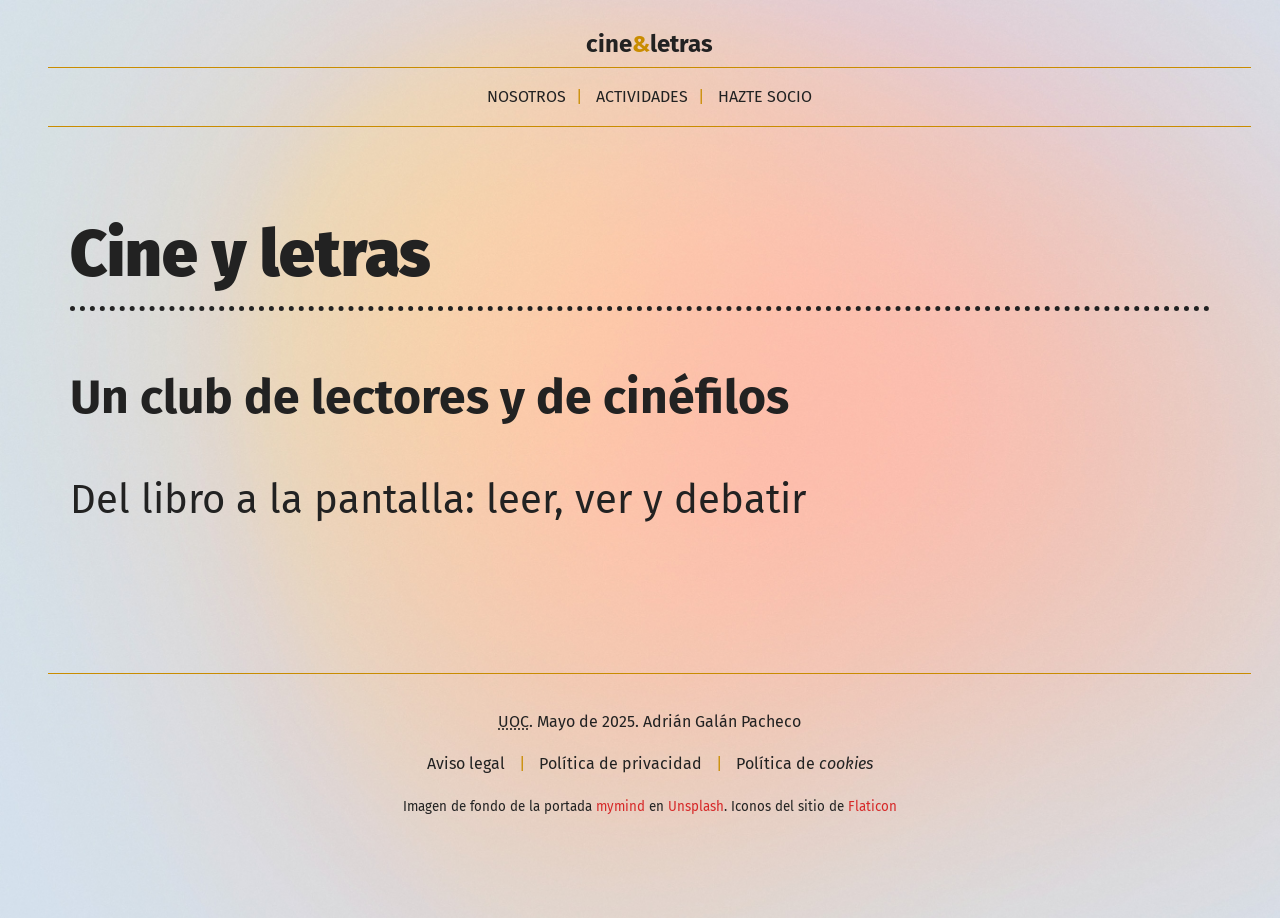
<file: index.html>
<!DOCTYPE html>
<html lang="es">

<head>
  <meta charset="UTF-8">
  <meta name="viewport" content="width=device-width, initial-scale=1.0">

  <title>Portada | Cine & Letras</title>

  <meta name="author" content="Adrián Galán Pacheco">
  <meta name="description" content="Cine y letras, explora la relación entre la literatura y el cine.">

  <link rel="icon" href="img/favicon.png" type="image/png">
  <link rel="stylesheet" href="css/estilos.css">

  <link rel="preconnect" href="https://fonts.googleapis.com">
  <link rel="preconnect" href="https://fonts.gstatic.com" crossorigin>
  <link href="https://fonts.googleapis.com/css2?family=Fira+Sans:ital,wght@0,400;0,700;0,900;1,400&display=swap"
    rel="stylesheet">
</head>

<body class="index">

  <header>
    <h1><a href="index.html" class="web-title">cine<span>&</span>letras</a></h1>

    <nav>
      <ul>
        <li><a href="nosotros.html" class="link-menu">Nosotros</a></li>
        <li><a href="actividades.html" class="link-menu">Actividades</a></li>
        <li><a href="formulario.html" class="link-menu">Hazte socio</a></li>
      </ul>
    </nav>
  </header>

  <main class="container index">
    <h2 class="title index">Cine y letras</h2>
    <h3 class="subtitle index">Un club de lectores y de cinéfilos</h3>
    <p class="subsubtitle index">Del libro a la pantalla: leer, ver y debatir</p>
  </main>

  <footer>
    <p><abbr title="Universitat Oberta de Catalunya" lang="ca">UOC</abbr>. Mayo de 2025. Adrián Galán Pacheco</p>

    <ul>
      <li><a href="" class="link-menu footer">Aviso legal</a></li>
      <li><a href="" class="link-menu footer">Política de privacidad</a></li>
      <li><a href="" class="link-menu footer">Política de <i lang="en">cookies</i></a></li>
    </ul>

    <p><small>Imagen de fondo de la portada <a href="https://unsplash.com/@mymind" class="link-text">mymind</a> en <a
          href="https://unsplash.com/photos/sun-in-the-sky-duringdaytime-XUlsF9LYeVk" class="link-text">Unsplash</a>.
        Iconos del sitio de
        <a href="https://www.flaticon.com/uicons" class="link-text">Flaticon</a></small></p>
  </footer>
</body>

</html>
</file>
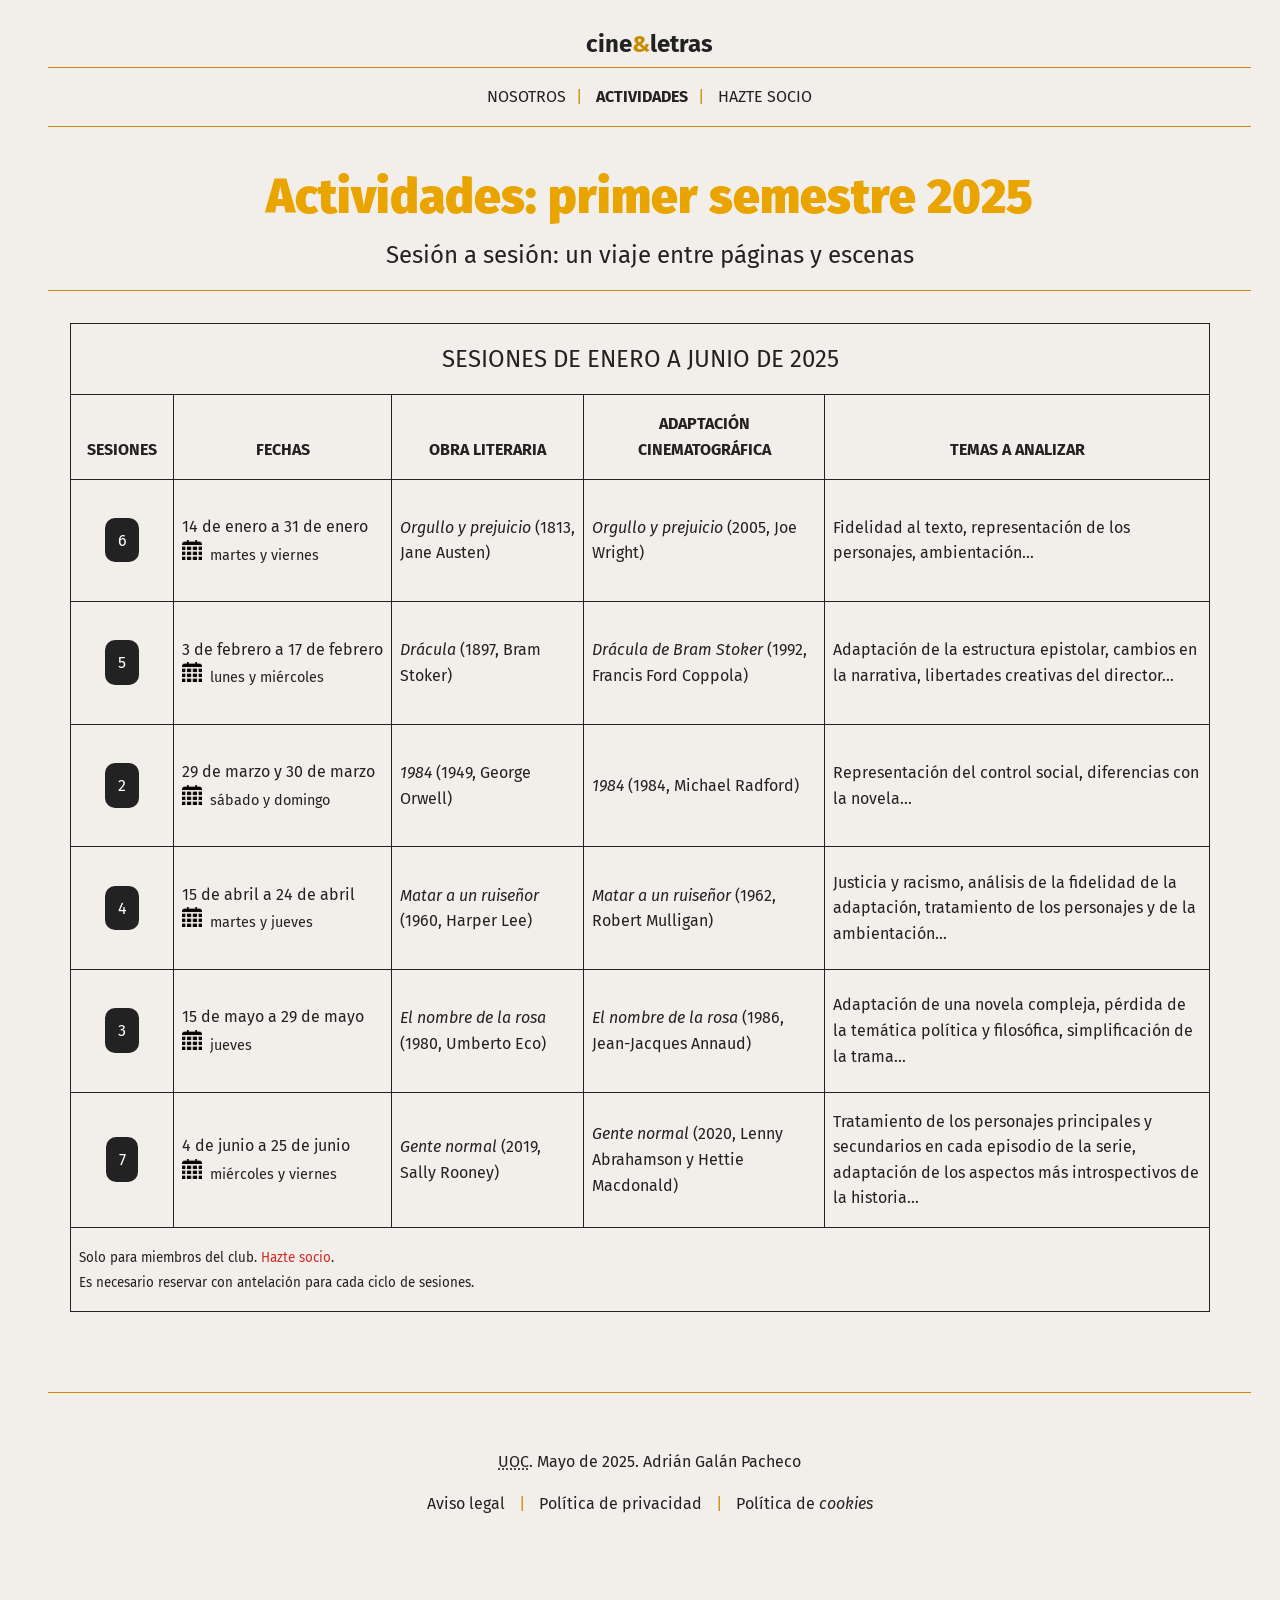
<file: actividades.html>
<!DOCTYPE html>
<html lang="es">

<head>
  <meta charset="UTF-8">
  <meta name="viewport" content="width=device-width, initial-scale=1.0">

  <title>Nosotros | Cine & Letras</title>

  <meta name="author" content="Adrián Galán Pacheco">
  <meta name="description" content="Explora las actividades para el primer semestre de 2025 del club Cine y letras.">

  <link rel="icon" href="img/favicon.png" type="image/png">
  <link rel="stylesheet" href="css/estilos.css">

  <link rel="preconnect" href="https://fonts.googleapis.com">
  <link rel="preconnect" href="https://fonts.gstatic.com" crossorigin>
  <link href="https://fonts.googleapis.com/css2?family=Fira+Sans:ital,wght@0,400;0,700;0,900;1,400&display=swap"
    rel="stylesheet">
</head>

<body>

  <header>
    <h1><a href="index.html" class="web-title">cine<span>&</span>letras</a></h1>

    <nav>
      <ul>
        <li><a href="nosotros.html" class="link-menu">Nosotros</a></li>
        <li><a href="actividades.html" class="link-menu active">Actividades</a></li>
        <li><a href="formulario.html" class="link-menu">Hazte socio</a></li>
      </ul>
    </nav>
  </header>

  <main>

    <header>
      <h2>Actividades: primer semestre 2025</h2>
      <p class="subsubtitle">Sesión a sesión: un viaje entre páginas y escenas</p>
    </header>

    <table class="container">
      <caption>
        SESIONES DE ENERO A JUNIO DE 2025
      </caption>

      <thead>
        <tr>
          <th scope="col">SESIONES</th>
          <th scope="col">FECHAS</th>
          <th scope="col">OBRA LITERARIA</th>
          <th scope="col">ADAPTACIÓN CINEMATOGRÁFICA</th>
          <th scope="col">TEMAS A ANALIZAR</th>
        </tr>
      </thead>

      <tbody>
        <tr>
          <td><span class="wrapper">6</span></td>
          <td><time datetime="2025-01-14">14 de enero</time> a <time datetime="2025-01-31">31 de enero</time> <span
              class="date">martes y viernes</span></td>
          <td><cite>Orgullo y prejuicio</cite> (1813, Jane Austen)</td>
          <td><cite>Orgullo y prejuicio</cite> (2005, Joe Wright)</td>
          <td>Fidelidad al texto, representación de los personajes, ambientación…</td>
        </tr>

        <tr>
          <td><span class="wrapper">5</span></td>
          <td><time datetime="2025-02-03">3 de febrero</time> a <time datetime="2025-02-17">17 de febrero</time> <span
              class="date">lunes y miércoles</span></td>
          <td><cite>Drácula</cite> (1897, Bram Stoker)</td>
          <td><cite>Drácula de Bram Stoker</cite> (1992, Francis Ford Coppola)</td>
          <td>Adaptación de la estructura epistolar, cambios en la narrativa, libertades creativas del director…</td>
        </tr>

        <tr>
          <td><span class="wrapper">2</span></td>
          <td><time datetime="2025-03-29">29 de marzo</time> y <time datetime="2025-03-30">30 de marzo</time> <span
              class="date">sábado y domingo</span></td>
          <td><cite>1984</cite> (1949, George Orwell)</td>
          <td><cite>1984</cite> (1984, Michael Radford)</td>
          <td>Representación del control social, diferencias con la novela…</td>
        </tr>

        <tr>
          <td><span class="wrapper">4</span></td>
          <td><time datetime="2025-04-15">15 de abril</time> a <time datetime="2025-05-24">24 de abril</time> <span
              class="date">martes y jueves</span></td>
          <td><cite>Matar a un ruiseñor</cite> (1960, Harper Lee)</td>
          <td><cite>Matar a un ruiseñor</cite> (1962, Robert Mulligan)</td>
          <td>Justicia y racismo, análisis de la fidelidad de la adaptación, tratamiento de los personajes y de la
            ambientación… </td>
        </tr>

        <tr>
          <td><span class="wrapper">3</span></td>
          <td><time datetime="2025-05-15">15 de mayo</time> a <time datetime="2025-05-29">29 de mayo</time> <span
              class="date">jueves</span></td>
          <td><cite>El nombre de la rosa</cite> (1980, Umberto Eco)</td>
          <td><cite>El nombre de la rosa</cite> (1986, Jean-Jacques Annaud)</td>
          <td>Adaptación de una novela compleja, pérdida de la temática política y filosófica, simplificación de la
            trama…</td>
        </tr>

        <tr>
          <td><span class="wrapper">7</span></td>
          <td><time datetime="2025-06-04">4 de junio</time> a <time datetime="2025-06-25">25 de junio</time> <span
              class="date">miércoles y viernes</span></td>
          <td><cite>Gente normal</cite> (2019, Sally Rooney)</td>
          <td><cite>Gente normal</cite> (2020, Lenny Abrahamson y Hettie Macdonald)</td>
          <td>Tratamiento de los personajes principales y secundarios en cada episodio de la serie, adaptación de los
            aspectos más introspectivos de la historia…</td>
        </tr>
      </tbody>

      <tfoot class="tfoot">
        <tr>
          <td colspan="5">
            <p><small>Solo para miembros del club. <a href="formulario.html" class="link-text">Hazte socio</a>.</small>
            </p>
            <p><small>Es necesario reservar con antelación para cada ciclo de sesiones.</small></p>
          </td>
        </tr>
      </tfoot>
    </table>

  </main>

  <footer>
    <p><abbr title="Universitat Oberta de Catalunya" lang="ca">UOC</abbr>. Mayo de 2025. Adrián Galán Pacheco</p>

    <ul>
      <li><a href="" class="link-menu footer">Aviso legal</a></li>
      <li><a href="" class="link-menu footer">Política de privacidad</a></li>
      <li><a href="" class="link-menu footer">Política de <i lang="en">cookies</i></a></li>
    </ul>
  </footer>
</body>

</html>
</file>
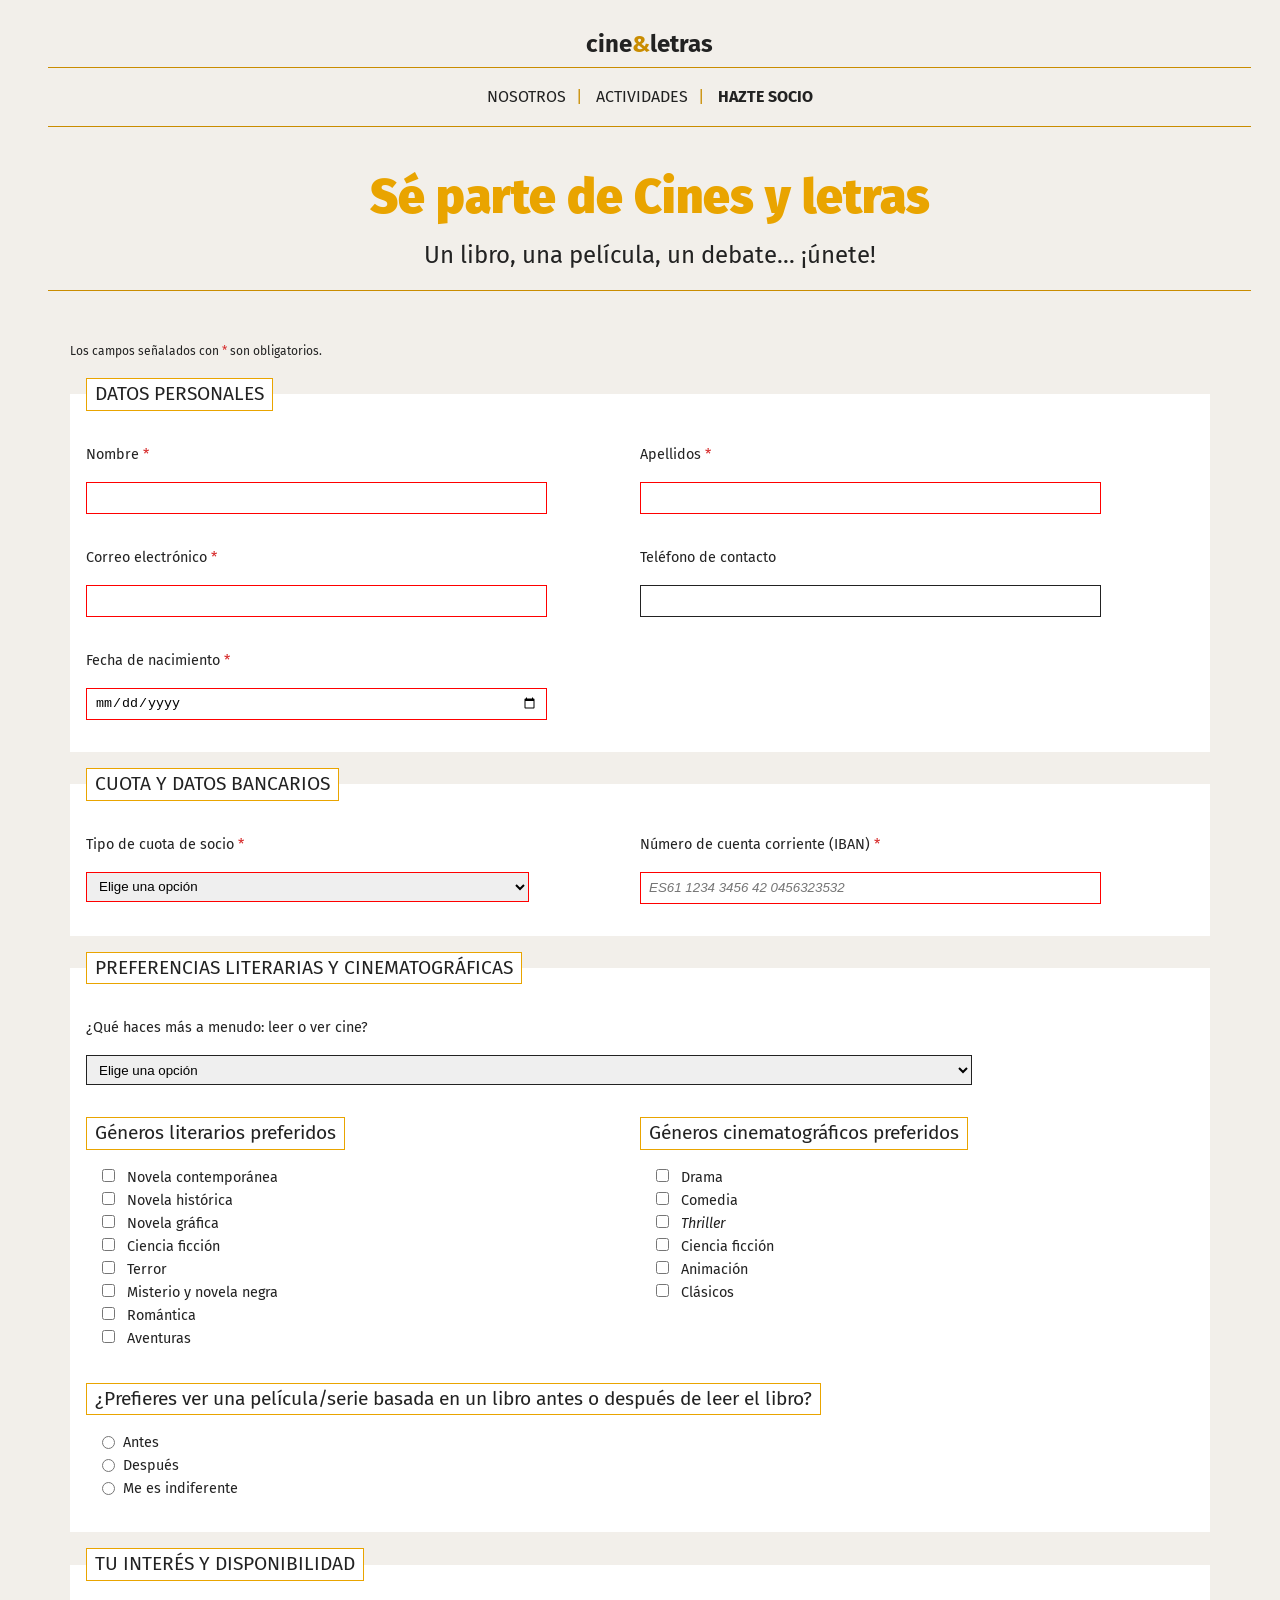
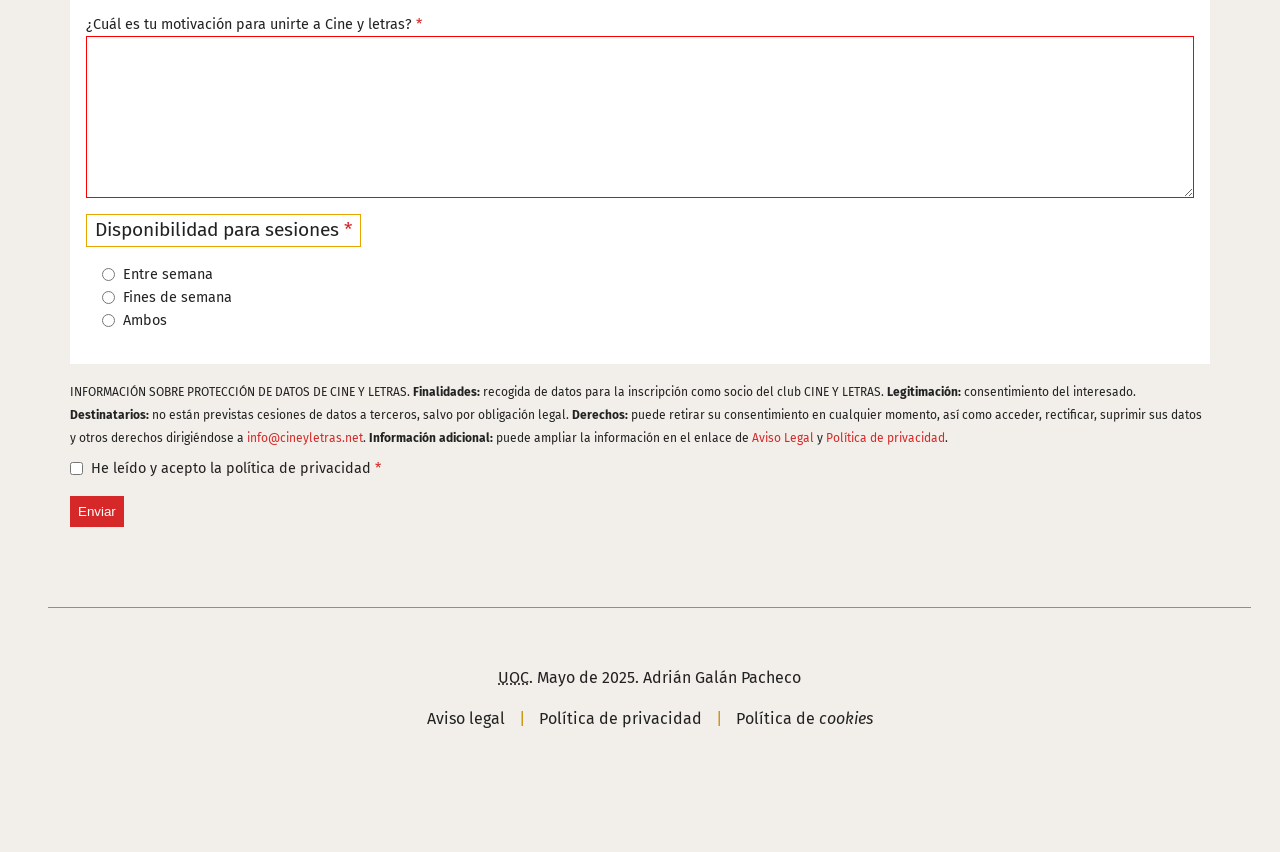
<file: formulario.html>
<!DOCTYPE html>
<html lang="es">

<head>
  <meta charset="UTF-8">
  <meta name="viewport" content="width=device-width, initial-scale=1.0">

  <title>Nosotros | Cine & Letras</title>

  <meta name="author" content="Adrián Galán Pacheco">
  <meta name="description" content="Únete al club Cine y letras rellenando el formulario.">

  <link rel="icon" href="img/favicon.png" type="image/png">
  <link rel="stylesheet" href="css/estilos.css">

  <link rel="preconnect" href="https://fonts.googleapis.com">
  <link rel="preconnect" href="https://fonts.gstatic.com" crossorigin>
  <link href="https://fonts.googleapis.com/css2?family=Fira+Sans:ital,wght@0,400;0,700;0,900;1,400&display=swap"
    rel="stylesheet">
</head>

<body>

  <header>
    <h1><a href="index.html" class="web-title">cine<span>&</span>letras</a></h1>

    <nav>
      <ul>
        <li><a href="nosotros.html" class="link-menu">Nosotros</a></li>
        <li><a href="actividades.html" class="link-menu">Actividades</a></li>
        <li><a href="formulario.html" class="link-menu active">Hazte socio</a></li>
      </ul>
    </nav>
  </header>

  <main>

    <header>
      <h2>Sé parte de Cines y letras</h2>
      <p class="subsubtitle">Un libro, una película, un debate... ¡únete!</p>
    </header>

    <form action="#" method="POST" class="container">
      <p><small>Los campos señalados con <span class="required">*</span> son obligatorios.</small></p>

      <fieldset>
        <legend>Datos personales</legend>

        <div class="field">
          <label for="name">Nombre <span class="required">*</span></label>
          <input type="text" name="name" id="name" required>
        </div>

        <div class="field">
          <label for="surnames">Apellidos <span class="required">*</span></label>
          <input type="text" name="surnames" id="surnames" required>
        </div>

        <div class="field">
          <label for="email">Correo electrónico <span class="required">*</span></label>
          <input type="email" name="email" id="email" required>
        </div>

        <div class="field">
          <label for="tel">Teléfono de contacto</label>
          <input type="tel" name="tel" id="tel">
        </div>

        <div class="field">
          <label for="birthdate">Fecha de nacimiento <span class="required">*</span></label>
          <input type="date" name="birthdate" id="birthdate" required>
        </div>
      </fieldset>

      <fieldset>
        <legend>Cuota y datos bancarios</legend>

        <div class="field">
          <label for="fee">Tipo de cuota de socio <span class="required">*</span></label>

          <select name="fee" id="fee" required>
            <option value="" disabled selected>Elige una opción</option>
            <option value="30">Mensual 30 euros</option>
            <option value="150">Semestral 150 euros</option>
            <option value="290">Anual 290 euros</option>
          </select>
        </div>

        <div class="field">
          <label for="account">Número de cuenta corriente (IBAN) <span class="required">*</span></label>
          <input type="text" id="account" placeholder="ES61 1234 3456 42 0456323532" minlength="24" maxlength="28"
            required>
        </div>
      </fieldset>

      <fieldset>
        <legend>Preferencias literarias y cinematográficas</legend>

        <div class="field">
          <label for="hobby">¿Qué haces más a menudo: leer o ver cine?</label>

          <select name="hobby" id="hobby">
            <option value="" disabled selected>Elige una opción</option>
            <option value="1">Leo más que veo cine</option>
            <option value="2">Veo más cine que leo</option>
            <option value="3">Equilibro cine y lectura</option>
            <option value="4">Leo libros y veo cine ocasionalmente</option>
          </select>
        </div>

        <div class="genres">
          <fieldset>
            <legend>Géneros literarios preferidos</legend>

            <div class="checkbox-genres">
              <input type="checkbox" name="book-genre" id="contemporary"> Novela contemporánea
            </div>

            <div class="checkbox-genres">
              <input type="checkbox" name="book-genre" id="historical"> Novela histórica
            </div>

            <div class="checkbox-genres">
              <input type="checkbox" name="book-genre" id="graphical"> Novela gráfica
            </div>

            <div class="checkbox-genres">
              <input type="checkbox" name="book-genre" id="sci-fi-book"> Ciencia ficción
            </div>

            <div class="checkbox-genres">
              <input type="checkbox" name="book-genre" id="horror"> Terror
            </div>

            <div class="checkbox-genres">
              <input type="checkbox" name="book-genre" id="mystery"> Misterio y novela negra
            </div>

            <div class="checkbox-genres">
              <input type="checkbox" name="book-genre" id="romantic"> Romántica
            </div>

            <div class="checkbox-genres">
              <input type="checkbox" name="book-genre" id="adventures"> Aventuras
            </div>
          </fieldset>

          <fieldset>
            <legend>Géneros cinematográficos preferidos</legend>

            <div class="checkbox-genres">
              <input type="checkbox" name="film-genre" id="drama"> Drama
            </div>

            <div class="checkbox-genres">
              <input type="checkbox" name="film-genre" id="comedy"> Comedia
            </div>

            <div class="checkbox-genres">
              <input type="checkbox" name="film-genre" id="thriller"> <i>Thriller</i>
            </div>

            <div class="checkbox-genres">
              <input type="checkbox" name="film-genre" id="sci-fi-film"> Ciencia ficción
            </div>

            <div class="checkbox-genres">
              <input type="checkbox" name="film-genre" id="animation"> Animación
            </div>

            <div class="checkbox-genres">
              <input type="checkbox" name="film-genre" id="classics"> Clásicos
            </div>
          </fieldset>
        </div>

        <fieldset>
          <legend>¿Prefieres ver una película/serie basada en un libro antes o después de leer el
            libro?</legend>

          <div class="radio">
            <input type="radio" name="preferences" id="before"> Antes
          </div>

          <div class="radio">
            <input type="radio" name="preferences" id="after"> Después
          </div>

          <div class="radio">
            <input type="radio" name="preferences" id="idc"> Me es indiferente
          </div>
        </fieldset>
      </fieldset>

      <fieldset>
        <legend>Tu interés y disponibilidad</legend>

        <label for="motivation">
          ¿Cuál es tu motivación para unirte a Cine y letras? <span class="required">*</span>

          <textarea name="motivation" id="motivation" required></textarea>
        </label>

        <fieldset>
        <legend>Disponibilidad para sesiones <span class="required">*</span></legend>

          <div class="radio">
            <input type="radio" name="availability" id="week" required> Entre semana
          </div>
          <div class="radio">
            <input type="radio" name="availability" id="weekend" required> Fines de semana
          </div>
          <div class="radio">
            <input type="radio" name="availability" id="both" required> Ambos
          </div>
        
        </fieldset>
      </fieldset>

      <p><small>INFORMACIÓN SOBRE PROTECCIÓN DE DATOS DE CINE Y LETRAS. <strong>Finalidades:</strong> recogida de datos
          para la inscripción como socio del club CINE Y LETRAS. <strong>Legitimación:</strong> consentimiento del
          interesado. <strong>Destinatarios:</strong> no están previstas cesiones de datos a terceros, salvo por
          obligación legal. <strong>Derechos:</strong> puede retirar su consentimiento en cualquier momento, así como
          acceder, rectificar, suprimir sus datos y otros derechos dirigiéndose a <a href="mailto:info@cineyletras.net"
            class="link-text">info@cineyletras.net</a>. <strong>Información adicional:</strong> puede
          ampliar la información en el enlace de <a href="" class="link-text">Aviso Legal</a> y <a href=""
            class="link-text">Política de
            privacidad</a>.</small></p>

      <div class="checkbox">
        <input type="checkbox" name="acceptance" id="acceptance" required> He leído y acepto la política de privacidad

        <span class="required">*</span>
      </div>

      <button type="submit" class="form-button">Enviar</button>
    </form>

  </main>

  <footer>
    <p><abbr title="Universitat Oberta de Catalunya" lang="ca">UOC</abbr>. Mayo de 2025. Adrián Galán Pacheco</p>
    <ul>
      <li><a href="" class="link-menu footer">Aviso legal</a></li>
      <li><a href="" class="link-menu footer">Política de privacidad</a></li>
      <li><a href="" class="link-menu footer">Política de <i lang="en">cookies</i></a></li>
    </ul>
  </footer>
</body>

</html>
</file>
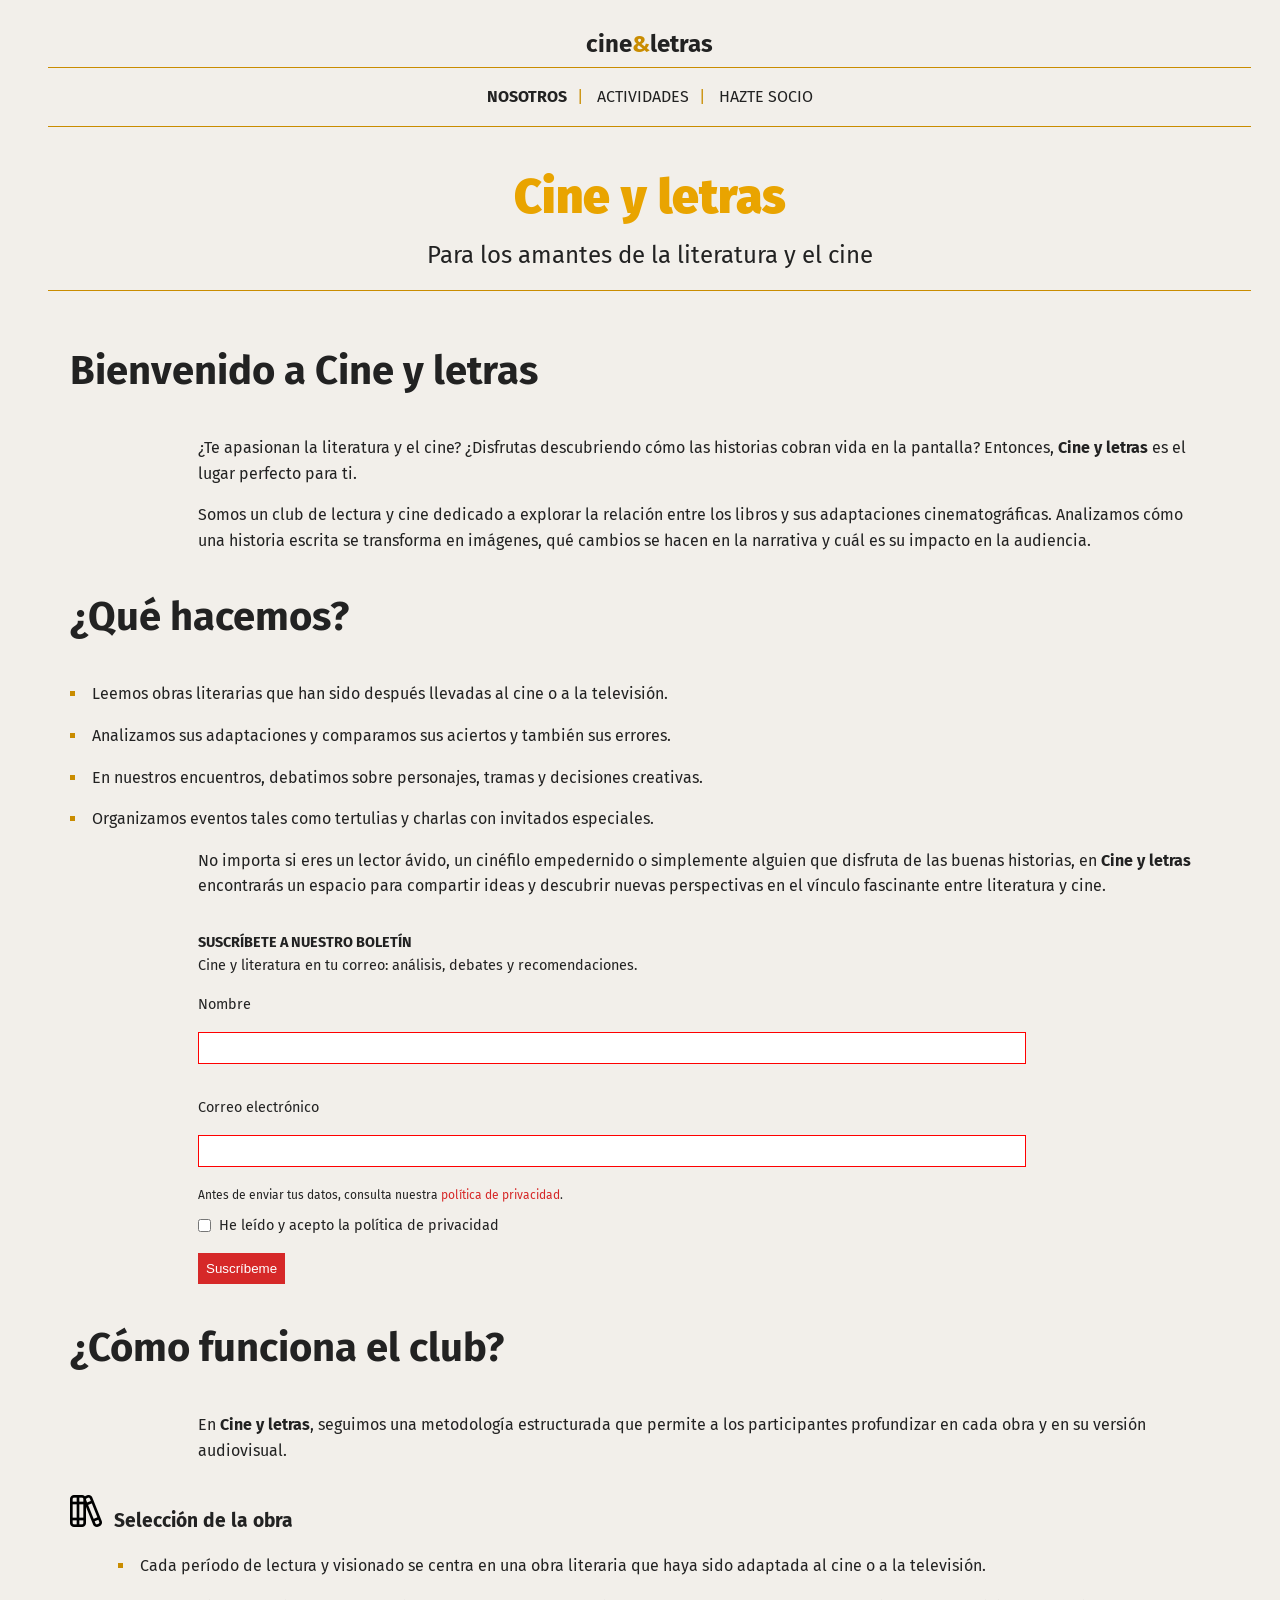
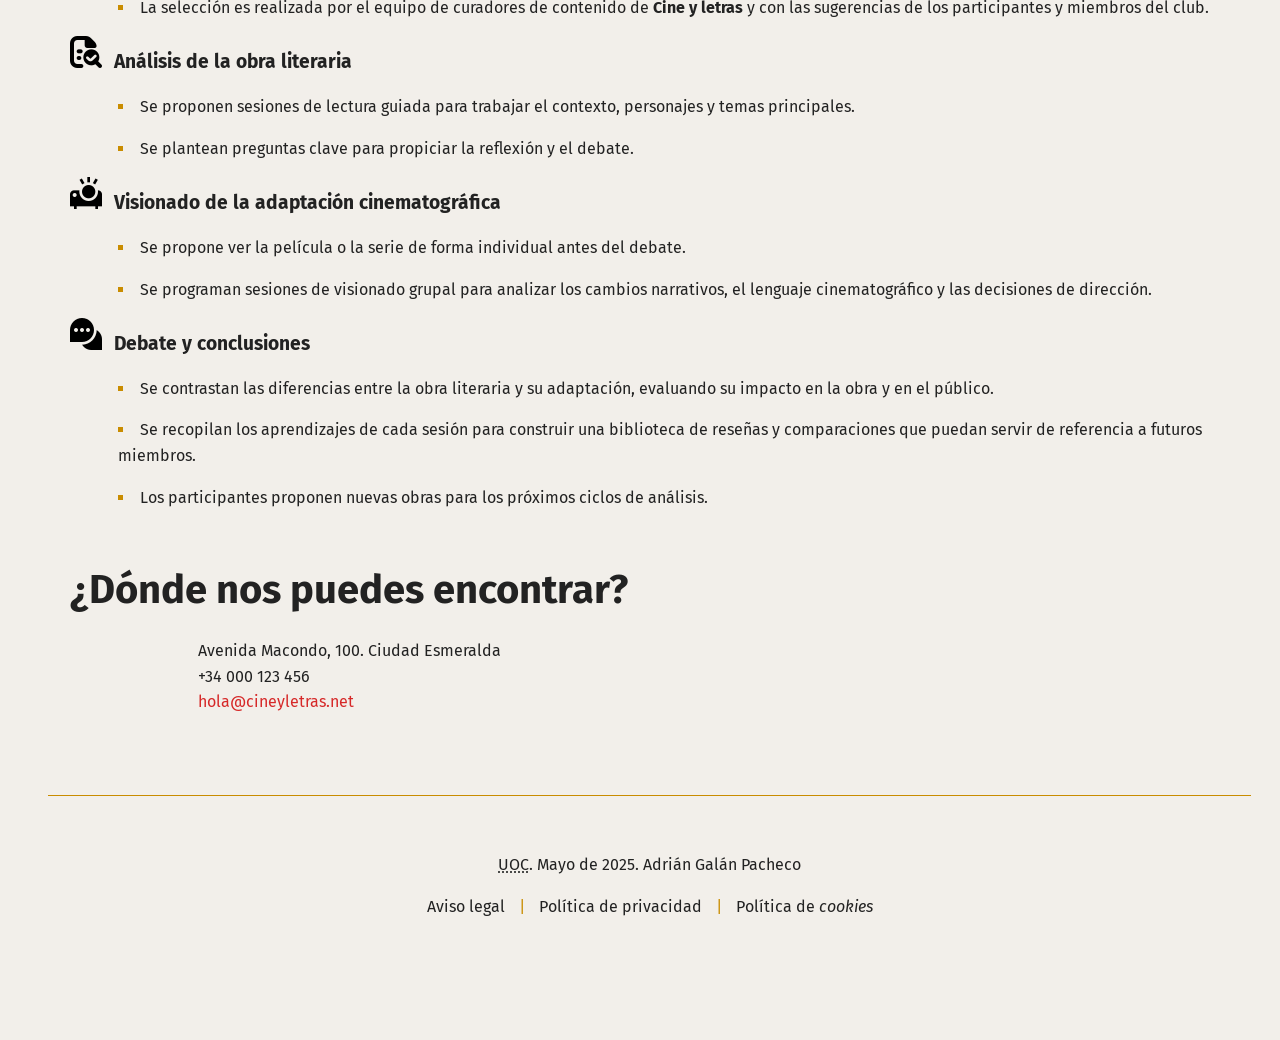
<file: nosotros.html>
<!DOCTYPE html>
<html lang="es">

<head>
  <meta charset="UTF-8">
  <meta name="viewport" content="width=device-width, initial-scale=1.0">

  <title>Nosotros | Cine & Letras</title>

  <meta name="author" content="Adrián Galán Pacheco">
  <meta name="description" content="Descubre información esencial sobre el club Cine y letras.">

  <link rel="icon" href="img/favicon.png" type="image/png">
  <link rel="stylesheet" href="css/estilos.css">

  <link rel="preconnect" href="https://fonts.googleapis.com">
  <link rel="preconnect" href="https://fonts.gstatic.com" crossorigin>
  <link href="https://fonts.googleapis.com/css2?family=Fira+Sans:ital,wght@0,400;0,700;0,900;1,400&display=swap"
    rel="stylesheet">
</head>

<body>

  <header>
    <h1><a href="index.html" class="web-title">cine<span>&</span>letras</a></h1>

    <nav>
      <ul>
        <li><a href="nosotros.html" class="link-menu active">Nosotros</a></li>
        <li><a href="actividades.html" class="link-menu">Actividades</a></li>
        <li><a href="formulario.html" class="link-menu">Hazte socio</a></li>
      </ul>
    </nav>
  </header>

  <main>

    <header>
      <h2>Cine y letras</h2>
      <p class="subsubtitle">Para los amantes de la literatura y el cine</p>
    </header>

    <article class="container">
      <section>
        <h3>Bienvenido a Cine y letras</h3>

        <p>¿Te apasionan la literatura y el cine? ¿Disfrutas descubriendo cómo las historias cobran vida en la pantalla?
          Entonces, <b>Cine y letras</b> es el lugar perfecto para ti.</p>
        <p>Somos un club de lectura y cine dedicado a explorar la relación entre los libros y sus adaptaciones
          cinematográficas. Analizamos cómo una historia escrita se transforma en imágenes, qué cambios se hacen en la
          narrativa y cuál es su impacto en la audiencia.</p>
      </section>

      <section>
        <h3>¿Qué hacemos?</h3>

        <ul>
          <li>Leemos obras literarias que han sido después llevadas al cine o a la televisión.</li>
          <li>Analizamos sus adaptaciones y comparamos sus aciertos y también sus errores.</li>
          <li>En nuestros encuentros, debatimos sobre personajes, tramas y decisiones creativas.</li>
          <li>Organizamos eventos tales como tertulias y charlas con invitados especiales.</li>
        </ul>

        <p>
          No importa si eres un lector ávido, un cinéfilo empedernido o simplemente alguien que disfruta de las buenas
          historias, en <b>Cine y letras</b> encontrarás un espacio para compartir ideas y descubrir nuevas
          perspectivas en el vínculo fascinante entre literatura y cine.
        </p>

        <form action="#" method="POST">
          <h4>Suscríbete a nuestro boletín</h4>
          <p>Cine y literatura en tu correo: análisis, debates y recomendaciones.</p>

          <label for="name">Nombre</label>
          <input type="text" name="name" id="name" required>
          

          <label for="email">Correo electrónico</label>
          <input type="email" name="email" id="email" required>
          

          <p><small>Antes de enviar tus datos, consulta nuestra <a href="" class="link-text">política de
                privacidad</a>.</small></p>

          <div class="checkbox">
            <input type="checkbox" name="policy" id="policy" required> He leído y acepto la política de privacidad
          </div>

          <button type="submit" class="form-button">Suscríbeme</button>
        </form>
      </section>

      <section>
        <h3>¿Cómo funciona el club?</h3>
        <p>En <strong>Cine y letras</strong>, seguimos una metodología estructurada que permite a los participantes
          profundizar en cada obra y en su versión audiovisual.</p>

        <ol>
          <li>
            Selección de la obra

            <ul>
              <li>Cada período de lectura y visionado se centra en una obra literaria que haya sido adaptada al cine o a
                la televisión.</li>
              <li>La selección es realizada por el equipo de curadores de contenido de <strong>Cine y letras</strong> y
                con las sugerencias de los participantes y miembros del club.</li>
            </ul>
          </li>

          <li>
            Análisis de la obra literaria

            <ul>
              <li>Se proponen sesiones de lectura guiada para trabajar el contexto, personajes y temas principales.</li>
              <li>Se plantean preguntas clave para propiciar la reflexión y el debate.</li>
            </ul>
          </li>

          <li>
            Visionado de la adaptación cinematográfica

            <ul>
              <li>Se propone ver la película o la serie de forma individual antes del debate.</li>
              <li>Se programan sesiones de visionado grupal para analizar los cambios narrativos, el lenguaje
                cinematográfico y las decisiones de dirección.</li>
            </ul>
          </li>

          <li>
            Debate y conclusiones

            <ul>
              <li>Se contrastan las diferencias entre la obra literaria y su adaptación, evaluando su impacto en la obra
                y en el público.</li>
              <li>Se recopilan los aprendizajes de cada sesión para construir una biblioteca de reseñas y comparaciones
                que puedan servir de referencia a futuros miembros.</li>
              <li>Los participantes proponen nuevas obras para los próximos ciclos de análisis.</li>
            </ul>
          </li>
        </ol>
      </section>

      <section>
        <h3>¿Dónde nos puedes encontrar?</h3>

        <address>
          Avenida Macondo, 100. Ciudad Esmeralda<br>
          +34 000 123 456<br>
          <a href="mailto:hola@cineyletras.net" class="link-text">hola@cineyletras.net</a>
        </address>
      </section>
    </article>
  </main>

  <footer>
    <p><abbr title="Universitat Oberta de Catalunya" lang="ca">UOC</abbr>. Mayo de 2025. Adrián Galán Pacheco</p>

    <ul>
      <li><a href="" class="link-menu footer">Aviso legal</a></li>
      <li><a href="" class="link-menu footer">Política de privacidad</a></li>
      <li><a href="" class="link-menu footer">Política de <i lang="en">cookies</i></a></li>
    </ul>
  </footer>
</body>

</html>
</file>
<file: css/estilos.css>
/*
|----------------------------------------
| VARIABLES
|----------------------------------------
*/

:root {
  --primary-color: rgb(233, 164, 0);
  --secondary-color: rgb(201, 140, 0);
  --accent-color: rgb(214, 40, 40);
  --text-color: rgb(34, 34, 34);
  --bg-color: rgb(242, 239, 234);
  --white: rgb(255, 255, 255);
}

/*
|----------------------------------------
| RESET & BASE STYLES
|----------------------------------------
*/

* {
  margin: 0;
  padding: 0;
}

*::before,
*::after {
  box-sizing: border-box;
}

body {
  font-family: 'Fira Sans', sans-serif;
  color: var(--text-color);
  background-color: var(--bg-color);
  font-weight: 400;
  line-height: 1.6;
}

body.index {
  background-image: url("../img/bg-home.jpg");
  background-repeat: no-repeat;
  background-size: cover;
  overflow: hidden;
  height: 100vh;
}

/*
|----------------------------------------
| LAYOUT
|----------------------------------------
*/

header,
footer,
main>header {
  width: 94%;
  margin-left: 3rem;
  margin-right: 3rem;
}

header {
  text-align: center;
  min-height: 10vh;
  padding: 1rem 0;
}

footer {
  display: flex;
  flex-direction: column;
  justify-content: center;
  text-align: center;
  border-top: 1px solid var(--secondary-color);
  padding-bottom: 4rem;
  gap: 1rem;
  min-height: 20vh;
  margin-top: 5rem;
}

.container {
  width: 100%;
  max-width: 1140px;
  margin-left: auto;
  margin-right: auto;
  padding-left: 3rem;
  padding-right: 3rem;
}

.container.index {
  overflow: hidden;
  display: flex;
  flex-direction: column;
  justify-content: center;
  min-height: 50vh;
}

/*
|----------------------------------------
| TYPOGRAPHY & TITLES
|----------------------------------------
*/

.web-title {
  color: var(--text-color);
  text-decoration: none;
  font-size: 1.5rem;
  font-weight: 700;
}

.web-title:hover {
  color: var(--secondary-color);
}

.web-title>span {
  color: var(--secondary-color);
}

.title.index {
  font-weight: 900;
  font-size: 4rem;
  border-bottom: 5px dotted var(--text-color);
  color: var(--text-color)
}

.subtitle.index {
  font-weight: 700;
  font-size: 3rem;
  margin: 1rem 0;
}

.subsubtitle.index {
  font-size: 2.5rem;
  border-bottom: none;
  padding: 0;
}

.subsubtitle {
  font-size: 1.5rem;
  border-bottom: 1px solid var(--secondary-color);
  padding-bottom: 1rem;
}

h2 {
  color: var(--primary-color);
  font-size: 3rem;
  font-weight: 900;
}

h3 {
  font-size: 2.5rem;
  padding: 2rem 0 1rem;
  font-weight: 700;
}

h3~p {
  padding: 1rem 0 0 8rem;
}

h4 {
  text-transform: uppercase;
  font-size: .9rem;
  font-weight: 700;
}

/*
|----------------------------------------
| LINKS
|----------------------------------------
*/

.link-text {
  color: var(--accent-color);
  text-decoration: none;
}

.link-text:hover {
  color: var(--secondary-color);
}

.link-menu {
  color: var(--text-color);
  text-decoration: none;
}

.link-menu:hover {
  color: var(--secondary-color);
}

.link-menu {
  text-transform: uppercase;
}

.link-menu.active {
  font-weight: 700;
}

.link-menu.footer {
  text-transform: none;
}

/*
|----------------------------------------
| LISTS
|----------------------------------------
*/

nav>ul {
  display: flex;
  flex-direction: row;
  justify-content: center;
  border-top: 1px solid var(--secondary-color);
  border-bottom: 1px solid var(--secondary-color);
  padding: 1rem;
}

nav>ul>li, footer ul>li {
  list-style: none;
  display: inline-block;
}

nav>ul>li:not(:first-child)::before, footer ul>li:not(:first-child)::before {
  content: " | ";
  padding: 0 10px;
  color: var(--secondary-color);
}

section ul>li {
  list-style-type: square;
  list-style-position: inside;
  padding-top: 1rem;
}

section ul>li::marker {
 color: var(--secondary-color) ;
}

ol {
  margin-top: 2rem;
}

ol>li {
  font-weight: 700;
  font-size: 1.2rem;
}

ol>li>ul {
  font-weight: 400;
  padding-left: 3rem;
}

ol>li>ul>li {
  list-style-position: inside;
  font-size: 1rem;
}

ol>li>ul>li:last-child {
  margin-bottom: 1rem;
}

ol li {
  list-style-image: none;
  list-style-position: inside;
}

ol>li:nth-child(1) {
  list-style-image: url('../img/icon-selection.png');
}

ol>li:nth-child(2) {
  list-style-image: url('../img/icon-review.png');
}

ol>li:nth-child(3) {
  list-style-image: url('../img/icon-viewing.png');
}

ol>li:nth-child(4) {
  list-style-image: url('../img/icon-debate.png');
}

/*
|----------------------------------------
| TABLES
|----------------------------------------
*/

table, th, td, caption {
  border: 1px solid var(--text-color);
}

caption {
  border-bottom: none;
  padding: 1rem;
  font-size: 1.5rem;
}

table {
  border-collapse: collapse;
  margin-top: 1rem;
}

th {
  vertical-align: bottom;
  padding: 1rem;
}

th:nth-child(3) {
  white-space: nowrap;
}

tbody td:first-child {
  text-align: center;
  padding: 3rem 1rem;
}

td {
  padding: 1rem .5rem;
}

td:nth-child(2) {
  width: fit-content;
}

td:nth-child(2) {
  white-space: nowrap;
}

.date {
  display: block;
  font-size: .9rem;
}

.date::before {
  content: url("../img/icon-calendar.png");
  margin-right: .5rem;
}

.wrapper {
  padding: .8rem;
  background-color: var(--text-color);
  color: var(--white);
  border-radius: 10px;
}

tfoot tr td p {
  text-align: left;
}

/*
|----------------------------------------
| FORMS
|----------------------------------------
*/

form {
  padding: 2rem 0 0 8rem;
  display: flex;
  flex-direction: column;
  font-size: .9rem;
}

label {
  display: flex;
  flex-direction: column;
  padding-top: 1rem;
}

input, select {
  height: 30px;
  width: 80%;
  border: 1px solid var(--text-color);
  margin: 1rem 0;
  padding: 0 0.5rem;
}

input::placeholder {
  font-style: italic;
}

input[type="checkbox"], input[type="radio"] {
  width: auto;
  height: auto;
  margin: 0 .5rem 0 0;
}

.form-button {
  background-color: var(--accent-color);
  border: none;
  color: var(--white);
  padding: .5rem;
  width: fit-content;
  margin-top: 1rem;
}

.form-button:hover {
  cursor: pointer;
}

input:focus,
select:focus,
textarea:focus {
  box-shadow: 0 0 5px var(--secondary-color);
}

input:required:invalid,
select:required:invalid,
textarea:required:invalid {
  border-color: #ff0000;
}

input:required:valid,
select:required:valid,
textarea:required:valid {
  border-color: #4caf50;
}

textarea {
  height: 8rem;
  padding: 1rem;
}

.checkbox, .radio {
  display: flex;
  flex-direction: row;
  gap: 0;
  margin-top: .5rem;
}

.checkbox-genres, .radio {
  margin-top: 0;
  padding-left: 1rem;
}

fieldset {
  background-color: var(--white);
  border: none;
  padding: 1rem 1rem;
  margin-top: 1rem;
}

fieldset:nth-child(2), fieldset:nth-child(3) {
  display: grid;
  grid-template-columns: 1fr 1fr;
}

div.genres > fieldset {
  display: flex;
  flex-direction: column;
  padding-left: 0;
}

div.genres > fieldset > legend, fieldset > fieldset > legend {
  text-transform: none;
  font-size: 1.2rem;
}

fieldset:nth-child(4) > fieldset {
  padding-left: 0;
}

fieldset:nth-child(5) > fieldset {
  padding-left: 0;
  display: flex;
  flex-direction: column;
}

legend {
  text-transform: uppercase;
  border: 1px solid var(--primary-color);
  background-color: var(--white);
  width: fit-content;
  padding: 0 .5rem;
  font-size: 1.2rem;
}

/*
|----------------------------------------
| COMPONENTS
|----------------------------------------
*/

abbr {
  cursor: help;
}

address {
  font-style: normal;
  padding: 0 0 0 8rem;
}

/*
|----------------------------------------
| PAGES
|----------------------------------------
*/

.required {
  color: var(--accent-color);
  display: contents;
}

.genres {
  display: grid;
  grid-template-columns: 1fr 1fr;
}

form > p:nth-child(6) {
  margin: 1rem 0 0 0;
}
</file>
